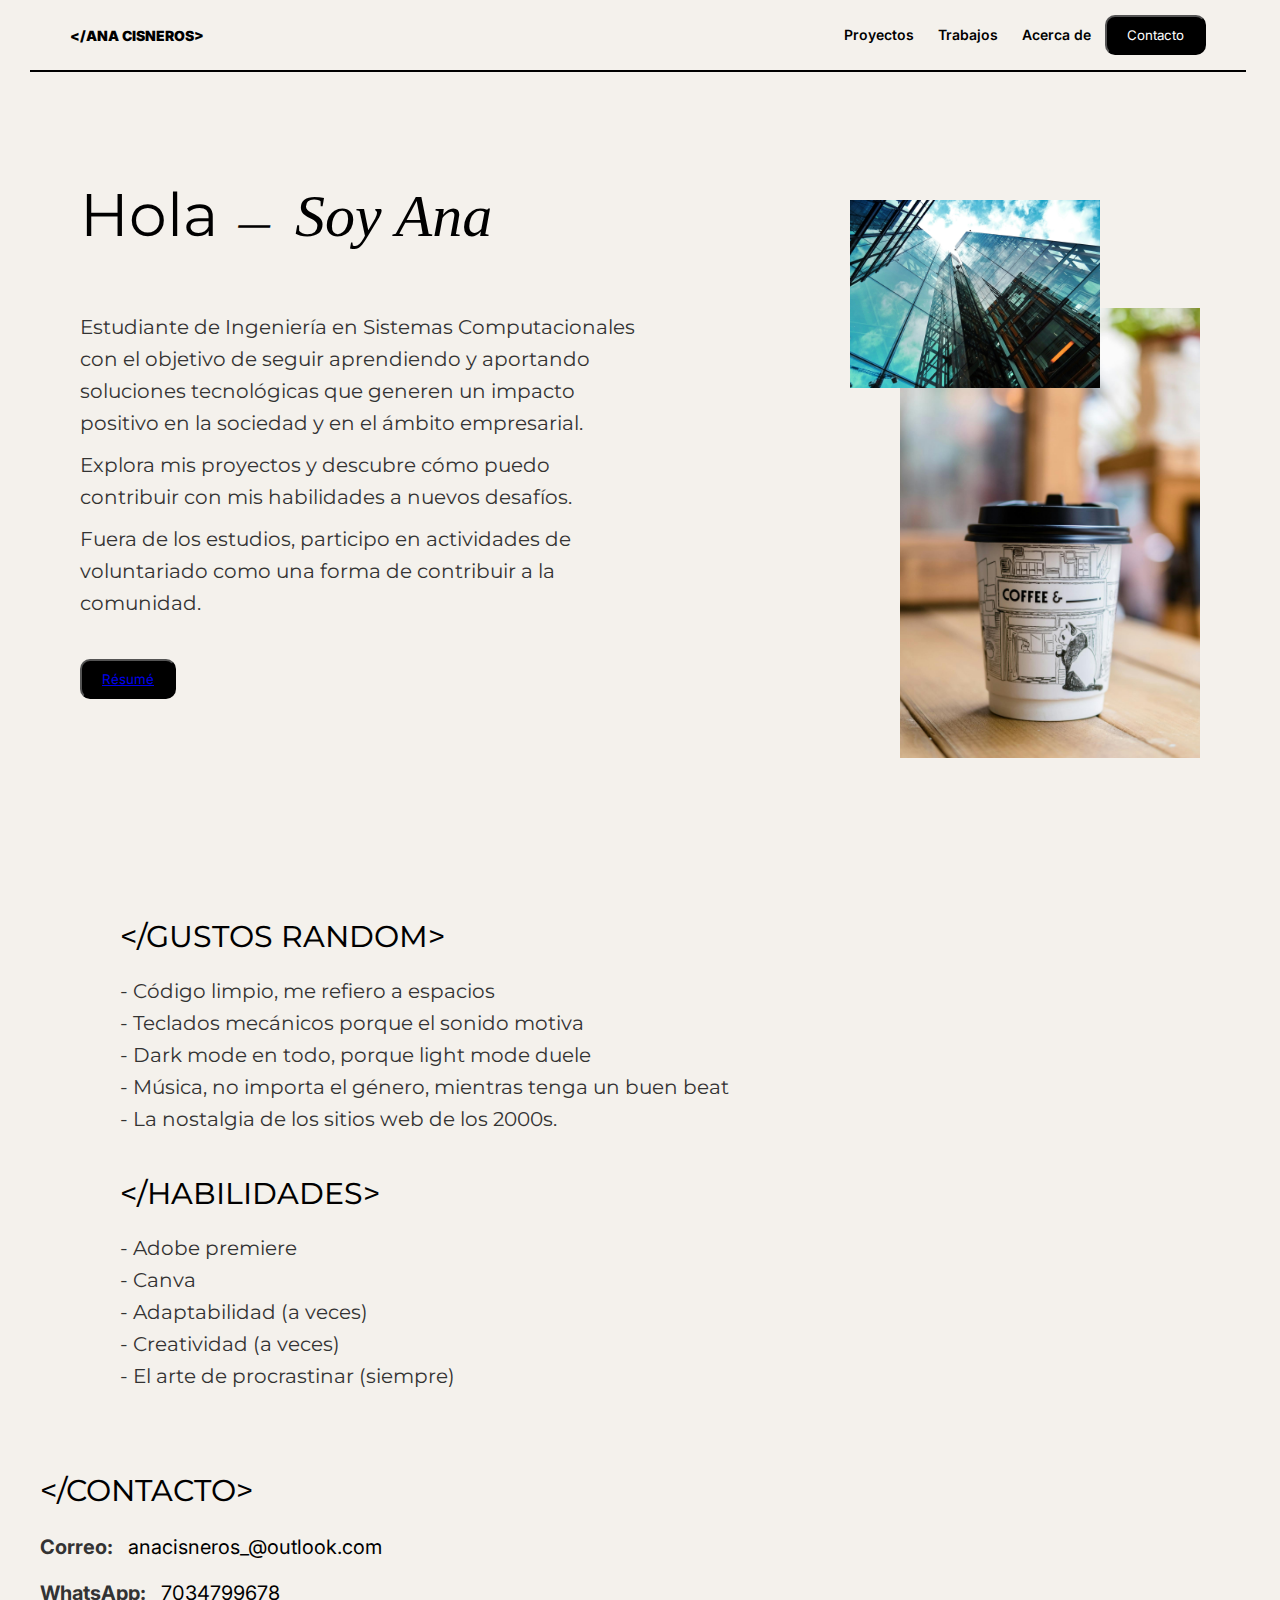
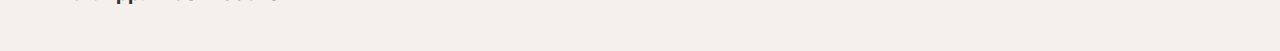
<file: index.html>
<!DOCTYPE html>
<html lang="en">
<head>
    <meta charset="UTF-8">
    <meta name="viewport" content="width=device-width, initial-scale=1.0">
    <title>Ana Cisneros</title>
    <link rel="stylesheet" href="styles.css">
    <style>
@import url('https://fonts.googleapis.com/css2?family=Space+Mono:ital,wght@0,400;0,700;1,400;1,700&family=Stint+Ultra+Condensed&display=swap');
</style>
    <link href="https://fonts.googleapis.com/css2?family=Montserrat:wght@300;400;600&display=swap" rel="stylesheet">
    <link rel="preconnect" href="https://fonts.googleapis.com">
<link rel="preconnect" href="https://fonts.gstatic.com" crossorigin>
<link href="https://fonts.googleapis.com/css2?family=Inter:ital,opsz,wght@0,14..32,100..900;1,14..32,100..900&display=swap" rel="stylesheet">

</head>
<body>
    <nav class="navbar">
        <div class="nav-left">
          <a href="index.html"><b>&lt;/ANA CISNEROS&gt;</b></a>       
        </div>
      <!-- <div class="nav-center">
          <a href="index.html">Null</a>*//
        </div> -->
          <div class="nav-right">
            <a href="first sketch.html" style="padding: 10px;">Proyectos</a>
            <div class="dropdown">
              <a href="#tareas" style="padding: 10px;">Trabajos</a>
              <div class="dropdown-content">
                <a href="tarea1.html">Presentación StackOverflow</a>
                <a href="tarea2.html">Aplicaciones Populares</a>
                <a href="https://docs.google.com/document/d/1yxzm-_iI2wRMtknRWfRpq1-EErxHiTPqSnH0Hs6z3_8/edit?usp=sharing">La era digital</a>
                <a href="tarea4.html">¿Qué es Python?</a>
                <a href="tarea5.py">Sistema de Inventario</a>
              </div>
            </div>
            <a href="#about" style="padding: 10px;">Acerca de</a>
            <a href="#contact"><button>Contacto</button></a>
          </div>

          
        </div>
    </nav>

    <section class="hero" id="about">
        <div class="text-content">
            <div class="title-container">
                <h2>Hola</h2>
                <h1><span class="separator">—</span> Soy Ana</h1>
            </div>
            <p>Estudiante de Ingeniería en Sistemas Computacionales con el objetivo de seguir aprendiendo y aportando soluciones tecnológicas que generen un impacto positivo en la sociedad y en el ámbito empresarial.</p>
            <p>Explora mis proyectos y descubre cómo puedo contribuir con mis habilidades a nuevos desafíos.</p>
            <p>Fuera de los estudios, participo en actividades de voluntariado como una forma de contribuir a la comunidad.</p>
            <br> <br />
            <button> <a href="https://anc60627.github.io/website/Media/Resume%20%20(2).pdf">Résumé</a></button> 
        </div>
        <div class="image-content">
            <img src="img/work.jpg" alt="Working on a laptop" class="small-img">
            <img src="img/coffee.jpg" alt="Walking in front of striped wall" class="large-img">
        </div>
    </section>

    <section class="hero"> 
    <section id="Acerca de" class="main"> 
    <h3>&lt;/GUSTOS RANDOM&gt;</h3>
      <p> - Código limpio, me refiero a espacios <br>
          - Teclados mecánicos porque el sonido motiva <br>
          - Dark mode en todo, porque light mode duele <br>
          - Música, no importa el género, mientras tenga un buen beat <br>
          - La nostalgia de los sitios web de los 2000s.</p>
          <br>
          <br>
      <h3>&lt;/HABILIDADES&gt;</h3>
      <p> - Adobe premiere<br>
          - Canva<br>
          - Adaptabilidad (a veces)<br>
          - Creatividad (a veces)<br>
          - El arte de procrastinar (siempre)</p> 

  </section>


</section>



<style>
  #tareas a {
    padding: 100px 100px; 
    display: inline-block; 
    text-decoration: none;
    background-color: #000000;
    border-radius: 5px; 
    margin-bottom: 50px; 
    margin-left: 40px; 
    color: aliceblue;
  }

  #tareas a:hover {
    transform: scale(1.1);
    box-shadow: 0px 4px 15px rgba(255, 0, 0, 0.7);
    transition: transform 0.3s ease, background-color 0.3s ease;
  }
</style>

  <section id="tareas">
    <a 
    href="tarea1.html">Tarea #1</a>
    <a href="tarea2.html">Tarea #2</a>
    <a href="https://docs.google.com/document/d/1yxzm-_iI2wRMtknRWfRpq1-EErxHiTPqSnH0Hs6z3_8/edit?usp=sharing">Tarea #3</a>
    <a href="tarea4.html">Tarea #4</a>
  </section>


  <section id="contact" class="main" style="margin-left: 40px;">
    <h3>&lt;/CONTACTO&gt;</h3>
    <ul>
      <li><strong>Correo:</strong> <a href="mailto:anacisneros_@outlook.com" target="_blank" style="color: #000; text-decoration: none;">anacisneros_@outlook.com</a></li>
      <li><strong>WhatsApp:</strong> <a href="https://wa.me/7034799678/" target="_blank" style="color: #000; text-decoration: none;">7034799678</a></li>
    </ul>
  </section>


</body>
</html>
</file>
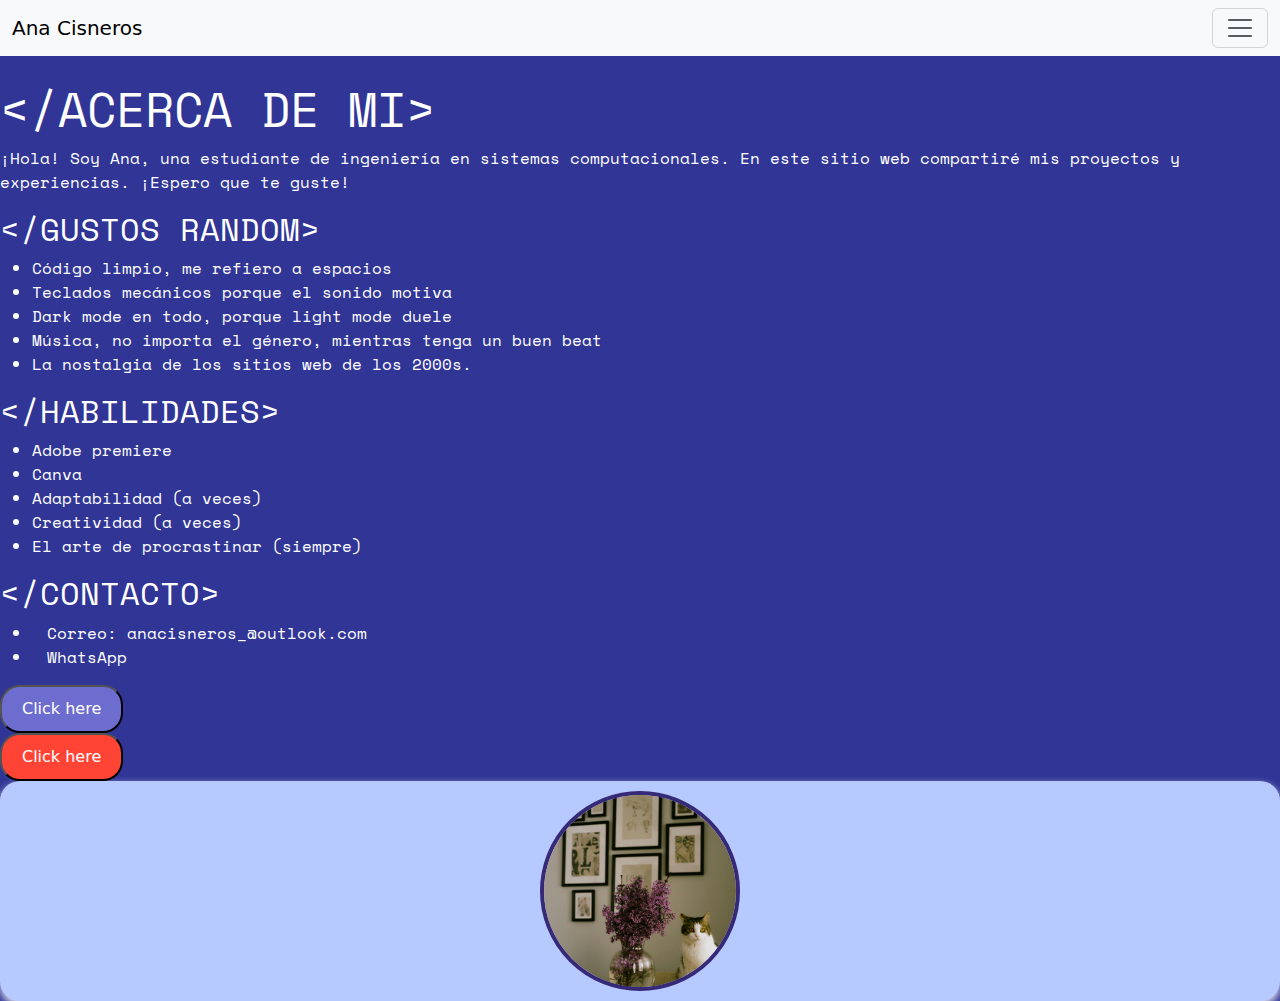
<file: first sketch.html>
<!DOCTYPE html>
<html lang="en">
<head>
    <meta charset="UTF-8">
    <meta name="viewport" content="width=device-width, initial-scale=1.0">
    <link rel="icon" type="image/png" href="img/icon.png">
    <title>Ana's website</title>
    <link href="https://cdn.jsdelivr.net/npm/bootstrap@5.3.3/dist/css/bootstrap.min.css" rel="stylesheet" integrity="sha384-QWTKZyjpPEjISv5WaRU9OFeRpok6YctnYmDr5pNlyT2bRjXh0JMhjY6hW+ALEwIH" crossorigin="anonymous">
    <link rel="stylesheet" href="sketch.css">

    <!-- Google Fonts "UnifrakturCook" -->
    <link rel="preconnect" href="https://fonts.googleapis.com">
    <link rel="preconnect" href="https://fonts.gstatic.com" crossorigin>
    <link href="https://fonts.googleapis.com/css2?family=UnifrakturCook:wght@700&display=swap" rel="stylesheet">

    <!-- Google Fonts "Space Mono" -->
    <link rel="preconnect" href="https://fonts.googleapis.com">
    <link rel="preconnect" href="https://fonts.gstatic.com" crossorigin>
    <link href="https://fonts.googleapis.com/css2?family=Space+Mono:ital,wght@0,400;0,700;1,400;1,700&display=swap" rel="stylesheet">

    <style>
        @import url('https://fonts.googleapis.com/css2?family=UnifrakturCook:wght@700&display=swap');
        </style>
</head>
<body>
    <nav class="navbar fixed-top bg-body-tertiary"> 
        <div class="container-fluid">
          <a class="navbar-brand" href="index.html">Ana Cisneros</a>
          <button class="navbar-toggler" type="button" data-bs-toggle="collapse" data-bs-target="#navbarSupportedContent" aria-controls="navbarSupportedContent" aria-expanded="false" aria-label="Toggle navigation">
            <span class="navbar-toggler-icon"></span>
          </button>
          <div class="collapse navbar-collapse" id="navbarSupportedContent">
            <ul class="navbar-nav me-auto mb-2 mb-lg-0">
              <li class="nav-item">
                <a class="nav-link active" aria-current="page" href="index.html">Home</a>
              </li>
              <li class="nav-item">
                <a class="nav-link" href="#">Projectos</a>
              </li>
              <li class="nav-item dropdown">
                <a class="nav-link dropdown-toggle" href="#" role="button" data-bs-toggle="dropdown" aria-expanded="false">
                  Dropdown
                </a>
                <ul class="dropdown-menu">
                  <li><a class="dropdown-item" href="#">Action</a></li>
                  <li><a class="dropdown-item" href="#">Another action</a></li>
                  <li><hr class="dropdown-divider"></li>
                  <li><a class="dropdown-item" href="main.html">Something else here</a></li>
                </ul>
              </li>
              <li class="nav-item">
                <a class="nav-link disabled" aria-disabled="true">Disabled</a>
              </li>
            </ul>
            <form class="d-flex" role="search">
              <input class="form-control me-2" type="search" placeholder="Search" aria-label="Search">
              <button class="btn btn-outline-success" type="submit">Search</button>
            </form>
          </div>
        </div>
      </nav>

<section class="main"> 
    <h1>&lt;/ACERCA DE MI&gt;</h1>
    <p>¡Hola! Soy Ana, una estudiante de ingeniería en sistemas computacionales. En este sitio web compartiré mis proyectos y experiencias. ¡Espero que te guste!</p>
    <h2>&lt;/GUSTOS RANDOM&gt;</h2>
        <ul>
            <li>Código limpio, me refiero a espacios</li>
            <li>Teclados mecánicos porque el sonido motiva</li>
            <li>Dark mode en todo, porque light mode duele</li>
            <li>Música, no importa el género, mientras tenga un buen beat</li>
            <li>La nostalgia de los sitios web de los 2000s.</li>
        </ul>
    <h2>&lt;/HABILIDADES&gt;</h2>
        <ul>
            <li>Adobe premiere</li>
            <li>Canva</li>
            <li>Adaptabilidad (a veces)</li>
            <li>Creatividad (a veces)</li>
            <li>El arte de procrastinar (siempre)</li>
        </ul>
</section>



    <h2>&lt;/CONTACTO&gt;</h2>
        <ul>
            <li><a href="mailto:anacisneros_@outlook.com" target="_blank" style="color: white; padding: 2px 15px; text-decoration: none; border-radius: 20px;">Correo: anacisneros_@outlook.com</a>
            </li>
            <li><a href="https://wa.me/7034799678/" target="_blank" style="color: white; padding: 2px 15px; text-decoration: none; border-radius: 20px;">
                WhatsApp
            </a>
            </li>
        </ul>
    
        <div>
           <button>Click here</button> 
        </div>
        <div>
            <button class="button-danger">Click here</button> 
         </div>

         <div class="contenedor-imagen">
            <img src="img/cat.jpg" alt="un gato" class="imagen-redonda">
         </div>
         <script src="https://cdn.jsdelivr.net/npm/bootstrap@5.3.3/dist/js/bootstrap.bundle.min.js" integrity="sha384-YvpcrYf0tY3lHB60NNkmXc5s9fDVZLESaAA55NDzOxhy9GkcIdslK1eN7N6jIeHz" crossorigin="anonymous"></script>
</body>
</html>
</file>
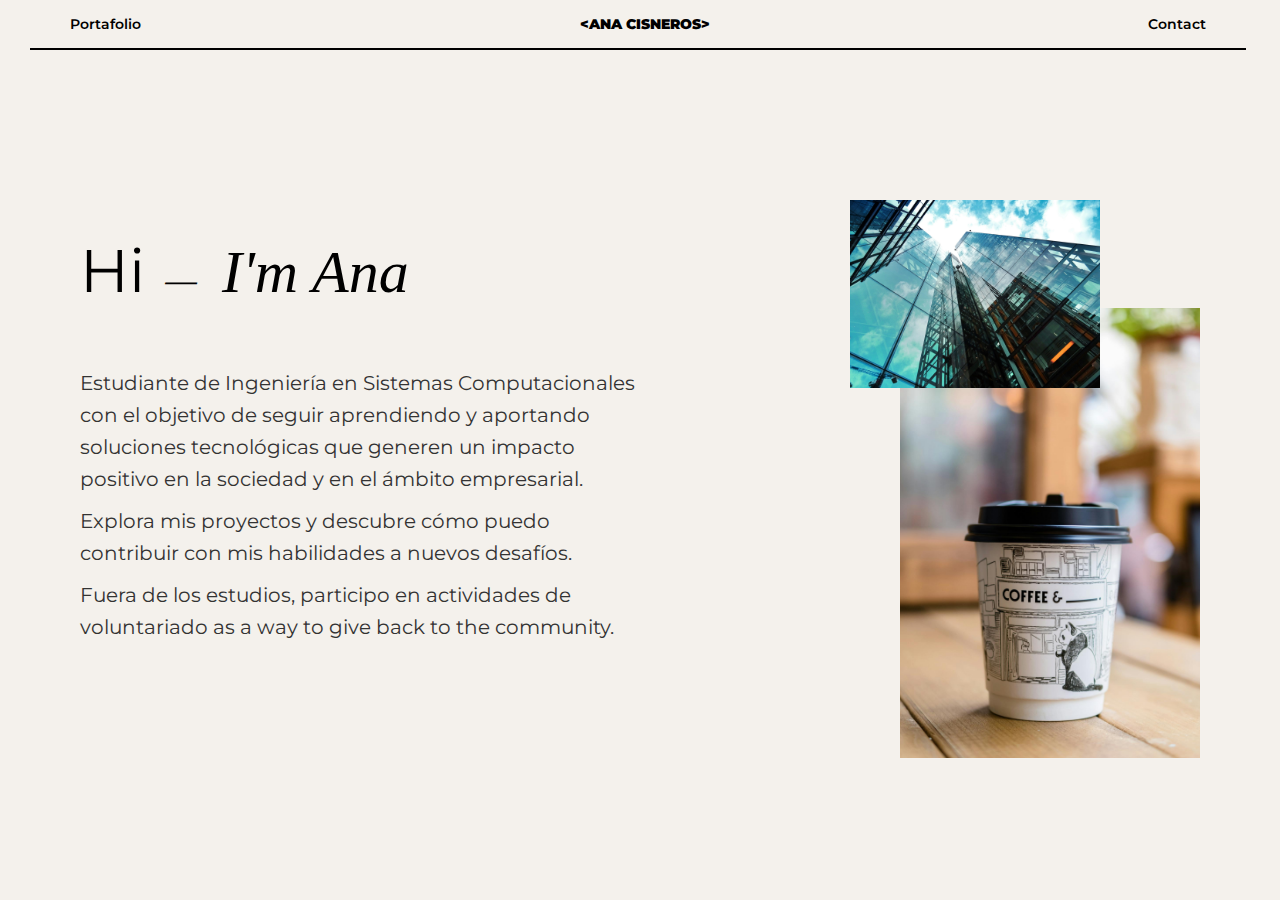
<file: main.html>
<!DOCTYPE html>
<html lang="en">
<head>
    <meta charset="UTF-8">
    <meta name="viewport" content="width=device-width, initial-scale=1.0">
    <title>Ana Cisneros</title>
    <link rel="stylesheet" href="main.css">
    <style>
@import url('https://fonts.googleapis.com/css2?family=Space+Mono:ital,wght@0,400;0,700;1,400;1,700&family=Stint+Ultra+Condensed&display=swap');
</style>
    <link href="https://fonts.googleapis.com/css2?family=Montserrat:wght@300;400;600&display=swap" rel="stylesheet">

</head>
<body>
    <nav class="navbar">
        <div class="nav-left">
            <a href="index.html">Portafolio</a>       
        </div>
        <div class="nav-center">
            <a href="main.html"><b>&lt;ANA CISNEROS&gt;</b></a>
        </div>
        <div class="nav-right">
            <a href="index.html">Contact</a>

        </div>
    </nav>

    <section class="hero">
        <div class="text-content">
            <div class="title-container">
                <h2>Hi</h2>
                <h1><span class="separator">—</span> I'm Ana</h1>
            </div>
            <p>Estudiante de Ingeniería en Sistemas Computacionales con el objetivo de seguir aprendiendo y aportando soluciones tecnológicas que generen un impacto positivo en la sociedad y en el ámbito empresarial.</p>
            <p>Explora mis proyectos y descubre cómo puedo contribuir con mis habilidades a nuevos desafíos.</p>
            <p>Fuera de los estudios, participo en actividades de voluntariado as a way to give back to the community.</p>
        </div>
        <div class="image-content">
            <img src="img/work.jpg" alt="Working on a laptop" class="small-img">
            <img src="img/coffee.jpg" alt="Walking in front of striped wall" class="large-img">
        </div>
    </section>


</body>
</html>
</file>
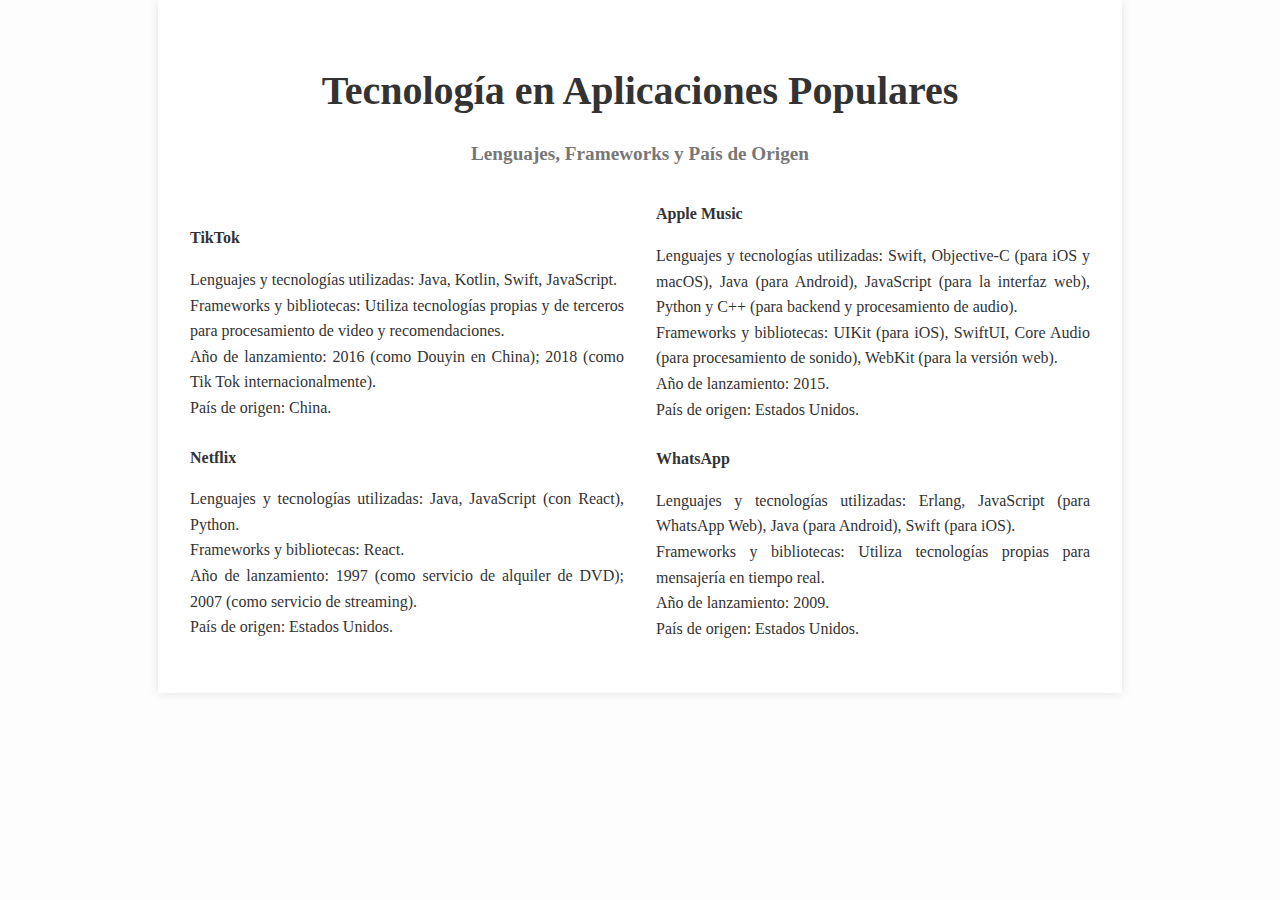
<file: tarea2.html>
<!DOCTYPE html>
<html lang="es">
<head>
  <meta charset="UTF-8">
  <meta name="viewport" content="width=device-width, initial-scale=1.0">
  <title>MTarea #2</title>
  <style>
    body {
      font-family: 'Georgia', serif;
      margin: 0;
      padding: 0;
      background-color: #fdfdfd;
      color: #333;
      line-height: 1.6;
    }

    .container {
      max-width: 900px;
      margin: 0 auto;
      padding: 2rem;
      background-color: #fff;
      box-shadow: 0 0 10px rgba(0,0,0,0.1);
    }

    header {
      text-align: center;
      margin-bottom: 2rem;
    }

    header h1 {
      font-size: 2.5rem;
      margin-bottom: 0.5rem;
    }

    header h2 {
      font-size: 1.2rem;
      color: #777;
    }

    .content {
      column-count: 2;
      column-gap: 2rem;
    }

    .content p {
      margin-bottom: 1rem;
      text-align: justify;
    }

    .app-title {
      font-weight: bold;
      margin-top: 1.5rem;
    }
  </style>
</head>
<body>
  <div class="container">
    <header>
      <h1>Tecnología en Aplicaciones Populares</h1>
      <h2>Lenguajes, Frameworks y País de Origen</h2>
    </header>

    <div class="content">
      <p class="app-title">TikTok</p>
      <p>Lenguajes y tecnologías utilizadas: Java, Kotlin, Swift, JavaScript.<br>
      Frameworks y bibliotecas: Utiliza tecnologías propias y de terceros para procesamiento de video y recomendaciones.<br>
      Año de lanzamiento: 2016 (como Douyin en China); 2018 (como Tik Tok internacionalmente).<br>
      País de origen: China.</p>

      <p class="app-title">Netflix</p>
      <p>Lenguajes y tecnologías utilizadas: Java, JavaScript (con React), Python.<br>
      Frameworks y bibliotecas: React.<br>
      Año de lanzamiento: 1997 (como servicio de alquiler de DVD); 2007 (como servicio de streaming).<br>
      País de origen: Estados Unidos.</p>

      <p class="app-title">Apple Music</p>
      <p>Lenguajes y tecnologías utilizadas: Swift, Objective-C (para iOS y macOS), Java (para Android), JavaScript (para la interfaz web), Python y C++ (para backend y procesamiento de audio).<br>
      Frameworks y bibliotecas: UIKit (para iOS), SwiftUI, Core Audio (para procesamiento de sonido), WebKit (para la versión web).<br>
      Año de lanzamiento: 2015.<br>
      País de origen: Estados Unidos.</p>

      <p class="app-title">WhatsApp</p>
      <p>Lenguajes y tecnologías utilizadas: Erlang, JavaScript (para WhatsApp Web), Java (para Android), Swift (para iOS).<br>
      Frameworks y bibliotecas: Utiliza tecnologías propias para mensajería en tiempo real.<br>
      Año de lanzamiento: 2009.<br>
      País de origen: Estados Unidos.</p>
    </div>
  </div>
</body>
</html>
</file>
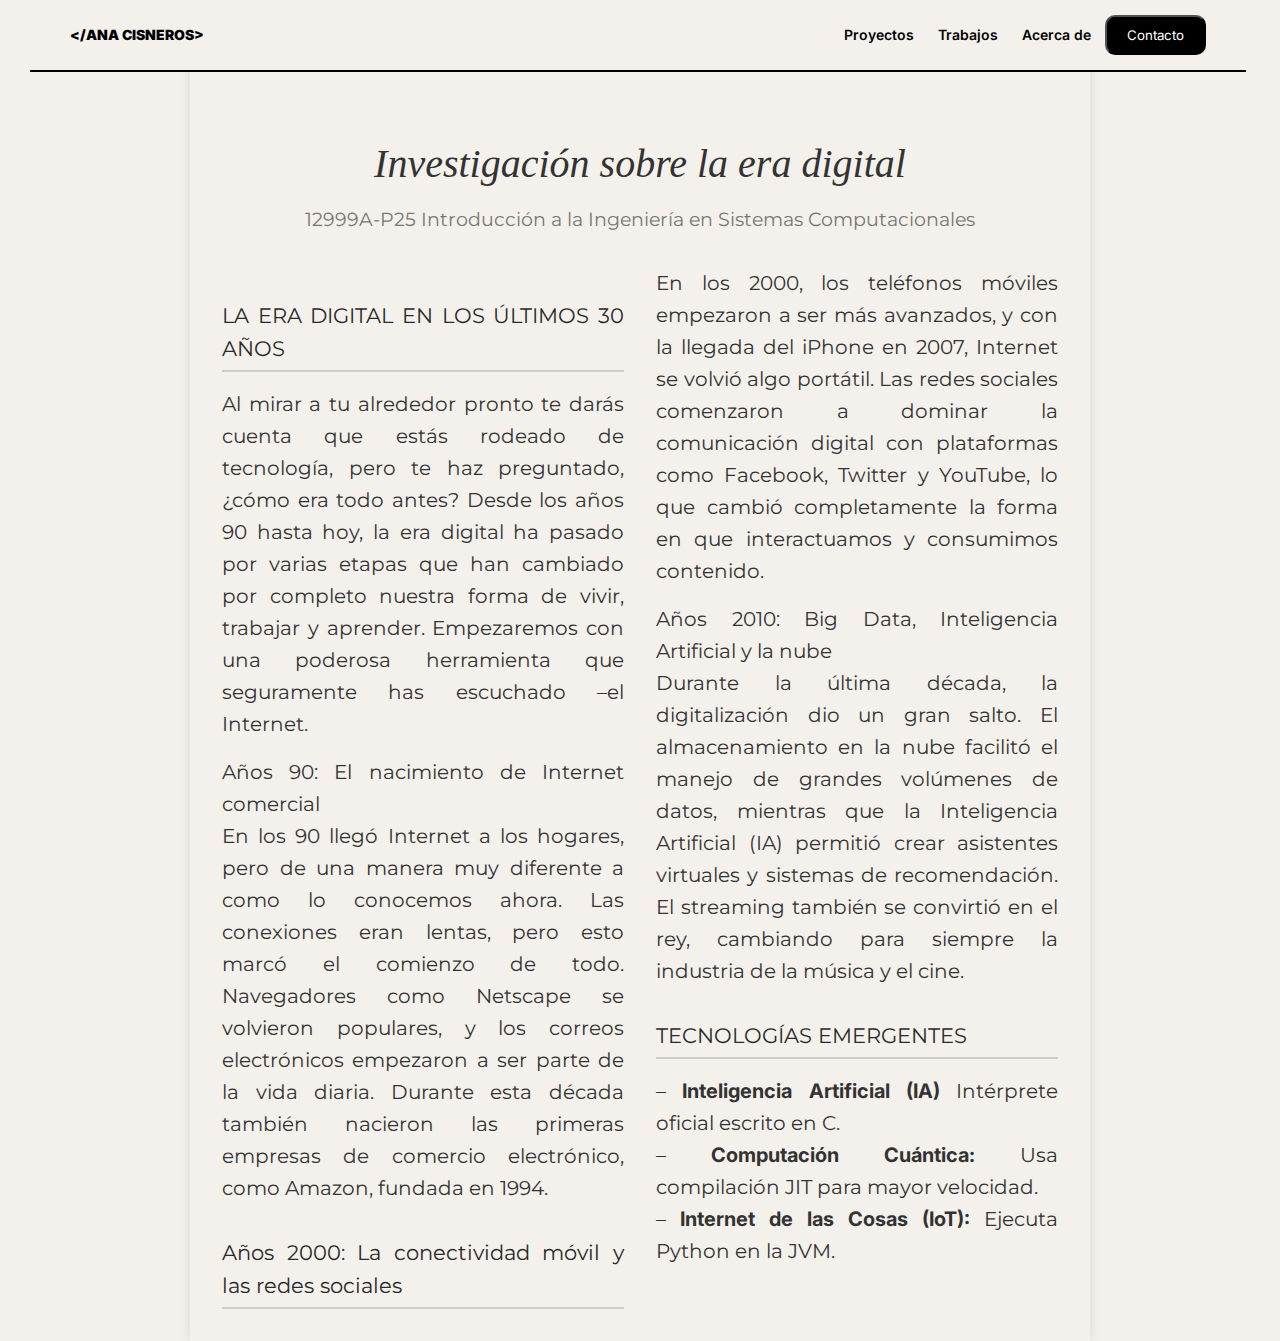
<file: tarea3.html>
<!DOCTYPE html>
<html lang="es">
<head>
  <meta charset="UTF-8">
  <meta name="viewport" content="width=device-width, initial-scale=1.0">
  <title>Magazine Style Page</title>


    
    <link rel="stylesheet" href="styles.css">
    <style>
@import url('https://fonts.googleapis.com/css2?family=Space+Mono:ital,wght@0,400;0,700;1,400;1,700&family=Stint+Ultra+Condensed&display=swap');
</style>
    <link href="https://fonts.googleapis.com/css2?family=Montserrat:wght@300;400;600&display=swap" rel="stylesheet">
    <link rel="preconnect" href="https://fonts.googleapis.com">
<link rel="preconnect" href="https://fonts.gstatic.com" crossorigin>
<link href="https://fonts.googleapis.com/css2?family=Inter:ital,opsz,wght@0,14..32,100..900;1,14..32,100..900&display=swap" rel="stylesheet">

</head>
<body>
    <nav class="navbar">
        <div class="nav-left">
          <a href="index.html"><b>&lt;/ANA CISNEROS&gt;</b></a>       
        </div>
      <!-- <div class="nav-center">
          <a href="index.html">Null</a>*//
        </div> -->
          <div class="nav-right">
            <a href="first sketch.html" style="padding: 10px;">Proyectos</a>
            <div class="dropdown">
              <a href="#tareas" style="padding: 10px;">Trabajos</a>
              <div class="dropdown-content">
                <a href="https://www.canva.com/design/DAGeTUKP4dY/rFpFUfumC_4bMG0t0BNv_Q/view?utm_content=DAGeTUKP4dY&utm_campaign=designshare&utm_medium=link2&utm_source=uniquelinks&utlId=h5762e523da">Presentación StackOverflow</a>
                <a href="tarea2.html">Aplicaciones Populares</a>
                <a href="tarea3.html">La era digital</a>
                <a href="tarea4.html">¿Qué es Python?</a>
                <a href="tarea5.py">Sistema de Inventario</a>
                <a href="teachable machine.html">Teachable machine</a>
                  
                <div style="position: relative; width: 100%; height: 0; padding-top: 56.2500%;
                  padding-bottom: 0; box-shadow: 0 2px 8px 0 rgba(63,69,81,0.16); margin-top: 1.6em; margin-bottom: 0.9em; overflow: hidden;
                  border-radius: 8px; will-change: transform;">
                   <iframe loading="lazy" style="position: absolute; width: 100%; height: 100%; top: 0; left: 0; border: none; padding: 0;margin: 0;"
                     src="https://www.canva.com/design/DAGmHwAzXS0/DbwWc1L5NTxLmaZFV49low/view?embed" allowfullscreen="allowfullscreen" allow="fullscreen">
                   </iframe>
                 </div>
                 <a href="https:&#x2F;&#x2F;www.canva.com&#x2F;design&#x2F;DAGmHwAzXS0&#x2F;DbwWc1L5NTxLmaZFV49low&#x2F;view?utm_content=DAGmHwAzXS0&amp;utm_campaign=designshare&amp;utm_medium=embeds&amp;utm_source=link" target="_blank" rel="noopener">Sistemas Operativos </a>
              </div>
              
                



            </div>
            <a href="index.html#about" style="padding: 10px;">Acerca de</a>
            <a href="index.html#contact"><button>Contacto</button></a>
          </div>

        
        </div>
    </nav>

    
  <style>
    body {
      font-family: 'Georgia', serif;
      margin: 0;
      padding: 0;
      background-color: #f4f1ec;
      color: #333;
      line-height: 1.6;
    }

    .container {
      max-width: 900px;
      margin: 0 auto;
      padding: 2rem;
      background-color: #f4f1ec;
      box-shadow: 0 0 10px rgba(0,0,0,0.1);
    }

    header {
      text-align: center;
      margin-bottom: 2rem;
    }

    header h1 {
      margin-top: 100px;
      font-size: 2.5rem;
      margin-bottom: 0.5rem;
    }

    header h2 {
      font-size: 1.2rem;
      color: #777;
    }

    .content {
      column-count: 2;
      column-gap: 2rem;
    }

    .content p {
      margin-bottom: 1rem;
      text-align: justify;
    }

    .app-title {
      font-weight: bold;
      margin-top: 1.5rem;
    }

    .section-title {
      font-size: 1.3rem;
      margin-top: 2rem;
      margin-bottom: 0.5rem;
      color: #2a2a2a;
      border-bottom: 2px solid #ccc;
      padding-bottom: 0.3rem;
    }
  </style>
</head>
<body>
  <div class="container">
    <header>
      <h1>Investigación sobre la era digital</h1>
      <h2>12999A-P25 Introducción a la Ingeniería en Sistemas Computacionales</h2>
    </header>

    <div class="content">

      <p class="section-title">LA ERA DIGITAL EN LOS ÚLTIMOS 30 AÑOS</p>
      <p>Al mirar a tu alrededor pronto te darás cuenta que estás rodeado de tecnología, pero te haz preguntado, ¿cómo era todo antes? Desde los años 90 hasta hoy, la era digital ha pasado por varias etapas que han cambiado por completo nuestra forma de vivir, trabajar y aprender. Empezaremos con una  poderosa herramienta que seguramente has escuchado –el Internet.
</p>

      <p>Años 90: El nacimiento de Internet comercial<br>
      En los 90 llegó Internet a los hogares, pero de una manera muy diferente a como lo conocemos ahora. Las conexiones eran lentas, pero esto marcó el comienzo de todo. Navegadores como Netscape se volvieron populares, y los correos electrónicos empezaron a ser parte de la vida diaria. Durante esta década también nacieron las primeras empresas de comercio electrónico, como Amazon, fundada en 1994.
<br></p>

      <p class="section-title">Años 2000: La conectividad móvil y las redes sociales</p>
      <p>En los 2000, los teléfonos móviles empezaron a ser más avanzados, y con la llegada del iPhone en 2007, Internet se volvió algo portátil. Las redes sociales comenzaron a dominar la comunicación digital con plataformas como Facebook, Twitter y YouTube, lo que cambió completamente la forma en que interactuamos y consumimos contenido.
</p>

      <p>Años 2010: Big Data, Inteligencia Artificial y la nube<br>
      Durante la última década, la digitalización dio un gran salto. El almacenamiento en la nube facilitó el manejo de grandes volúmenes de datos, mientras que la Inteligencia Artificial (IA) permitió crear asistentes virtuales y sistemas de recomendación. El streaming también se convirtió en el rey, cambiando para siempre la industria de la música y el cine.<br>
      </p>

      <p class="section-title">TECNOLOGÍAS EMERGENTES </p>
      <p>– <strong>Inteligencia Artificial (IA)</strong> Intérprete oficial escrito en C.<br>
      – <strong>Computación Cuántica:</strong> Usa compilación JIT para mayor velocidad.<br>
      – <strong>Internet de las Cosas (IoT):</strong> Ejecuta Python en la JVM.<br>
    </div>
  </div>
</body>
</html>
</file>
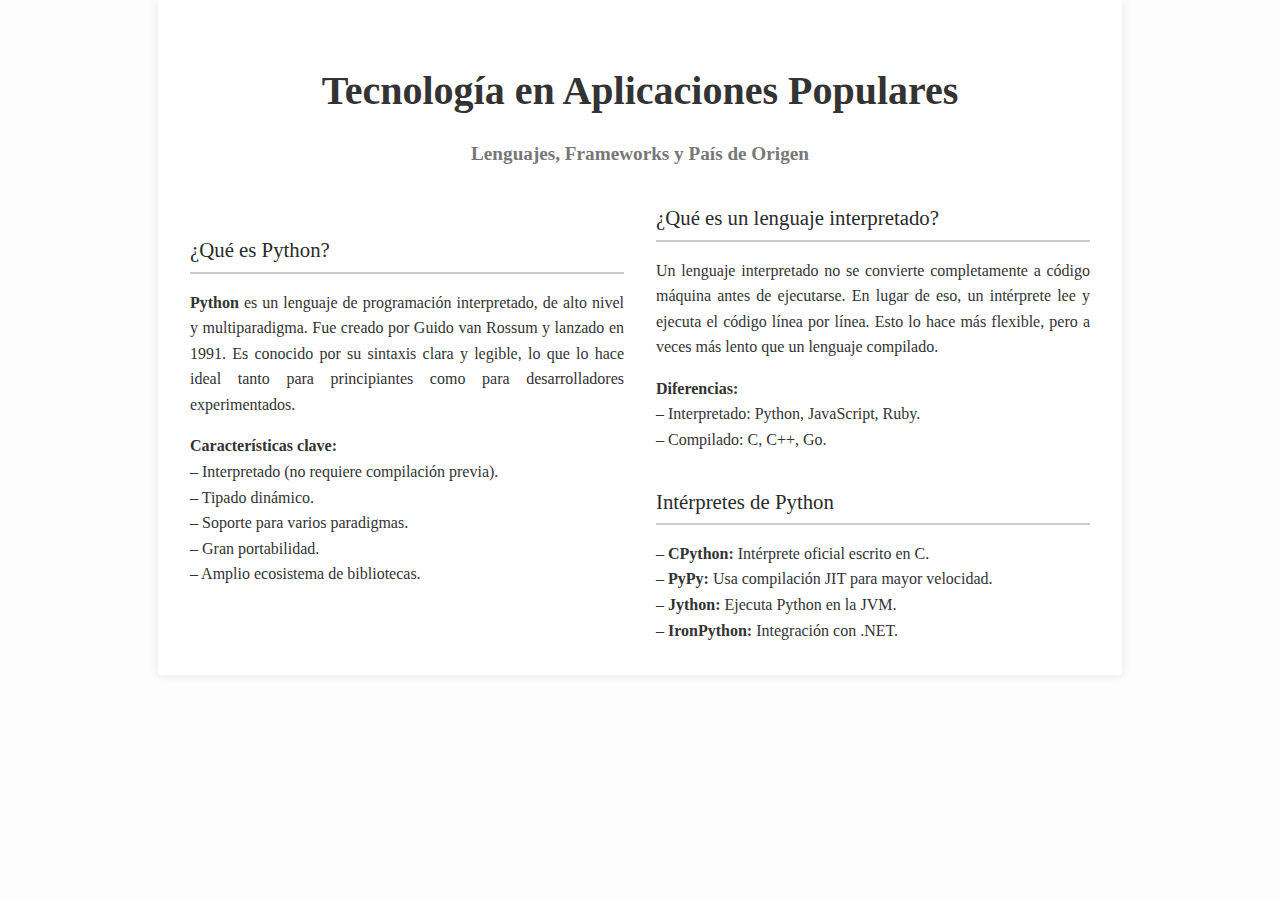
<file: tarea4.html>
<!DOCTYPE html>
<html lang="es">
<head>
  <meta charset="UTF-8">
  <meta name="viewport" content="width=device-width, initial-scale=1.0">
  <title>Magazine Style Page</title>
  <style>
    body {
      font-family: 'Georgia', serif;
      margin: 0;
      padding: 0;
      background-color: #fdfdfd;
      color: #333;
      line-height: 1.6;
    }

    .container {
      max-width: 900px;
      margin: 0 auto;
      padding: 2rem;
      background-color: #fff;
      box-shadow: 0 0 10px rgba(0,0,0,0.1);
    }

    header {
      text-align: center;
      margin-bottom: 2rem;
    }

    header h1 {
      font-size: 2.5rem;
      margin-bottom: 0.5rem;
    }

    header h2 {
      font-size: 1.2rem;
      color: #777;
    }

    .content {
      column-count: 2;
      column-gap: 2rem;
    }

    .content p {
      margin-bottom: 1rem;
      text-align: justify;
    }

    .app-title {
      font-weight: bold;
      margin-top: 1.5rem;
    }

    .section-title {
      font-size: 1.3rem;
      margin-top: 2rem;
      margin-bottom: 0.5rem;
      color: #2a2a2a;
      border-bottom: 2px solid #ccc;
      padding-bottom: 0.3rem;
    }
  </style>
</head>
<body>
  <div class="container">
    <header>
      <h1>Tecnología en Aplicaciones Populares</h1>
      <h2>Lenguajes, Frameworks y País de Origen</h2>
    </header>

    <div class="content">

      <p class="section-title">¿Qué es Python?</p>
      <p><strong>Python</strong> es un lenguaje de programación interpretado, de alto nivel y multiparadigma. Fue creado por Guido van Rossum y lanzado en 1991. Es conocido por su sintaxis clara y legible, lo que lo hace ideal tanto para principiantes como para desarrolladores experimentados.</p>

      <p><strong>Características clave:</strong><br>
      – Interpretado (no requiere compilación previa).<br>
      – Tipado dinámico.<br>
      – Soporte para varios paradigmas.<br>
      – Gran portabilidad.<br>
      – Amplio ecosistema de bibliotecas.</p>

      <p class="section-title">¿Qué es un lenguaje interpretado?</p>
      <p>Un lenguaje interpretado no se convierte completamente a código máquina antes de ejecutarse. En lugar de eso, un intérprete lee y ejecuta el código línea por línea. Esto lo hace más flexible, pero a veces más lento que un lenguaje compilado.</p>

      <p><strong>Diferencias:</strong><br>
      – Interpretado: Python, JavaScript, Ruby.<br>
      – Compilado: C, C++, Go.</p>

      <p class="section-title">Intérpretes de Python</p>
      <p>– <strong>CPython:</strong> Intérprete oficial escrito en C.<br>
      – <strong>PyPy:</strong> Usa compilación JIT para mayor velocidad.<br>
      – <strong>Jython:</strong> Ejecuta Python en la JVM.<br>
      – <strong>IronPython:</strong> Integración con .NET.</p>
    </div>
  </div>
</body>
</html>
</file>
<file: styles.css>
/* Dropdown styles */
.dropdown {
  position: relative;
  display: inline-block;
}

.dropdown-content {
  display: none;
  position: absolute;
  background-color: #f4f1ec;
  min-width: 160px;
  box-shadow: 0px 8px 16px 0px rgba(0,0,0,0.2);
  z-index: 1;
  border-radius: 5px;
  border: 1px solid #000;
}

.dropdown-content a {
  color: black;
  padding: 12px 16px;
  text-decoration: none;
  display: block;
  font-size: 14px;
}

.dropdown-content a:hover {
  background-color: #ddd;
}

.dropdown:hover .dropdown-content {
  display: block;
}

/* Remove the old tareas section styles since we're moving it to the dropdown */
#tareas {
  display: none; /* Hide the old tareas section */
}






.space-mono-regular {
  font-family: "Space Mono", monospace;
  font-weight: 400;
  font-style: normal;
}

.space-mono-bold {
  font-family: "Space Mono", monospace;
  font-weight: 700;
  font-style: normal;
}

.space-mono-regular-italic {
  font-family: "Space Mono", monospace;
  font-weight: 400;
  font-style: italic;
}

.space-mono-bold-italic {
  font-family: "Space Mono", monospace;
  font-weight: 700;
  font-style: italic;
}
.stint-ultra-condensed-regular {
  font-family: "Stint Ultra Condensed", serif;
  font-weight: 400;
  font-style: normal;
}


.montserrat-regular{
  font-family: "Montserrat", sans-serif;
  font-optical-sizing: auto;
  font-style: normal;
}


.inter {
  font-family: "Inter", sans-serif;
  font-optical-sizing: auto;
  font-weight: 100;
  font-style: normal;
}

/* Reset styles */
* {
  margin: 0;
  padding: 0;
  box-sizing: border-box;
  font-family: "Inter", sans-serif;
}

body {
  background-color: #f4f1ec;
}

/* Navbar */
.navbar {
  position: fixed;
  top: 0;
  width: 95%;
  background-color: #f4f1ec;
  display: flex;
  justify-content: space-between;
  align-items: center;
  padding: 15px 40px;
  border-bottom: 2px solid #000000;
  font-size: 14px;
  font-weight: 600;
  z-index: 100;
  margin-left: 30px;
}

.navbar a {
  text-decoration: none; /* Removes underline */
  color: black; /* Ensures text is black */
  font-weight: 600; /* Makes it bold */
}

/* Change color on hover (except for ANA CISNEROS) */
.navbar a:not(.nav-center a):hover {
  color: gray;
}

/* Hero Section */
.hero {
  display: flex;
  justify-content: space-between;
  align-items: center;
  padding: 120px 40px 40px;
  max-width: 1200px;
  margin: 0 auto;
}

/* Text Content */
.text-content {
  width: 50%;
}

.title-container {
  display: flex;
  align-items: baseline; /* Aligns text properly */
  gap: 10px; /* Adjusts space between "Hi" and the rest */
}

  /* tag de html */
button {
  display: inline-block;
  padding: 10px 20px;
  background-color: rgb(0, 0, 0);
  color: white;
  text-align: center;
  text-decoration: none;
  transition: background-color 0.3s;
  border-radius: 10px;
}

button:hover {
  background-color: #fff;
  color: black;
}



h1 {
  font-size: 60px;
  font-weight: 400;
  margin-bottom: 50px;
  font-family: 'times new roman';
  font-style: italic;
}

h2 {
  font-family: 'montserrat';
  font-weight: 400;
  font-size: 60px;
}

h3 {
  font-family: 'montserrat';
  font-size: 30px;
  display: flex;
  align-items: center;
  margin-bottom: 20px;
  font-weight: 450;
}

.separator {
  font-size: 32px;
  margin: 0 10px;
  font-weight: 400;
}

p, li {
  font-size: 20px;
  font-family: 'montserrat';
  line-height: 1.6;
  color: #333;
  font-weight: 400;
  margin-top: 10px;
}

li {
  text-decoration: none;
  align-items: center;
  margin: 0 auto;
}

/* Image Content */
.image-content {
  width: 50%;
  display: flex;
  flex-direction: column;
  align-items: flex-end; /* Align images to the right */
  position: relative; /* Needed for precise positioning */
}

/* Small Image - Adjust Lower */
.small-img {
  width: 250px;
  height: auto;
  position: relative;
  top: 80px; /* Push image down */
  left: -100px; /* Adjust horizontal alignment if needed */
}

/* Large Image */
.large-img {
  width: 300px;
  height: auto;
}



#contact ul {
  list-style-type: none; /* This removes the bullet points */
  padding-left: 0; /* This removes the default padding */
}

#contact li {
  margin-bottom: 10px; /* Adds some space between list items */
}

/* Estilo para todas las secciones principales */
.main {
  margin-left: 40px;
  margin-bottom: 40px;
}

/* Estilo para los párrafos dentro de las secciones */
.main p {
  font-size: 20px;
  font-family: 'montserrat';
  line-height: 1.6;
  color: #333;
  font-weight: 400;
  margin-top: 10px;
}

/* Estilo para los enlaces en la sección de contacto */
#contact a {
  display: inline-block;
  margin-left: 5px;
}

/* Estilo para todas las listas en secciones .main */
.main ul {
  list-style-type: "- ";  /* Viñetas personalizadas (guión) */
  padding-left: 20px;
  margin-top: 10px;
}

.main ul li {
  font-size: 20px;
  font-family: 'Montserrat', sans-serif;
  line-height: 1.6;
  color: #333;
  margin-bottom: 5px;
}

/* Estilo para los enlaces en listas */
.main ul li a {
  padding: 2px 5px;
  border-radius: 3px;
}

.main ul li a:hover {
  background-color: #f0f0f0;
}





/* Responsive Design 
@media (max-width: 900px) {
  .hero {
      flex-direction: column;
      text-align: center;
      padding: 100px 20px;
  }
  
  .text-content {
      width: 100%;
  }

  .image-content {
      width: 100%;
      align-items: center;
      margin-top: 20px;
  }

  .small-img, .large-img {
      width: 80%;
  }
}

*/
</file>
<file: sketch.css>
/* Google Fonts "UnifrakturCook" */
.unifrakturcook-bold {
    font-family: "UnifrakturCook", serif;
    font-weight: 700;
    font-style: normal;
  }
  
  /* Google Fonts "Space Mono" */
  .space-mono-regular {
    font-family: "Space Mono", serif;
    font-weight: 400;
    font-style: normal;
  }
  
  .space-mono-bold {
    font-family: "Space Mono", serif;
    font-weight: 700;
    font-style: normal;
  }
  
  .space-mono-regular-italic {
    font-family: "Space Mono", serif;
    font-weight: 400;
    font-style: italic;
  }
  
  .space-mono-bold-italic {
    font-family: "Space Mono", serif;
    font-weight: 700;
    font-style: italic;
  }

  .main {
    margin-top: 80px;
  }
  
  
  
  body {
    background: #303596;
    color: #fff;
    /*padding: 92px;        dependiendo de la resolucion */
    height: 100vh;        /* A escala de la resolucion */
    /* display: flex; */
    justify-content: center;
    align-items: center;
  }
  
  h1 {
    font-size: 3em;
  }

  p {
    font-size: medium;
  } 

  h1, h2, p, li {
    font-family: "Space Mono", serif;
    color: #fff;
  }

  :hover {
    color: rgb(148, 150, 241);
  }

  /* tag de html */
  button {
    display: inline-block;
    padding: 10px 20px;
    background-color: rgb(109, 109, 207);
    color: white;
    text-align: center;
    text-decoration: none;
    border-radius: 20px;
    transition: background-color 0.3s;
  }

  button:hover {
    background-color: #fff;
    color: black;
  }

  /* dot makes a class */
  .button-danger {
    background-color: rgb(255, 67, 53);
  }

  .button-danger:hover {
    background-color: #fff;
    color: black;
  }

  .imagen-redonda {
    width: 200px;
    height: 200px;
    border-radius: 50%;
    object-fit: cover;
    margin: 10px;
    border: 4px solid #352978;
  }

  .contenedor-imagen {
    text-align: center;
    background-color: rgb(183, 202, 255);
    border-radius: 20px;
    box-shadow: 0 4px 8px rgba(255, 255, 255, 0.9);
  }
</file>
<file: main.css>
.space-mono-regular {
    font-family: "Space Mono", monospace;
    font-weight: 400;
    font-style: normal;
  }
  
  .space-mono-bold {
    font-family: "Space Mono", monospace;
    font-weight: 700;
    font-style: normal;
  }
  
  .space-mono-regular-italic {
    font-family: "Space Mono", monospace;
    font-weight: 400;
    font-style: italic;
  }
  
  .space-mono-bold-italic {
    font-family: "Space Mono", monospace;
    font-weight: 700;
    font-style: italic;
  }
  .stint-ultra-condensed-regular {
    font-family: "Stint Ultra Condensed", serif;
    font-weight: 400;
    font-style: normal;
  }
  
  
.montserrat-regular{
    font-family: "Montserrat", sans-serif;
    font-optical-sizing: auto;
    font-style: normal;
  }
  
/* Reset styles */
* {
    margin: 0;
    padding: 0;
    box-sizing: border-box;
    font-family: 'Montserrat', sans-serif;
}

body{
    background-color: #f4f1ec;
}

/* Navbar */
.navbar {
    position: fixed;
    top: 0;
    width: 95%;
    background-color: #f4f1ec;
    display: flex;
    justify-content: space-between;
    align-items: center;
    padding: 15px 40px;
    border-bottom: 2px solid #000000;
    font-size: 14px;
    font-weight: 600;
    z-index: 100;
    margin-left: 30px;
}

.navbar a {
    text-decoration: none; /* Removes underline */
    color: black; /* Ensures text is black */
    font-weight: 600; /* Makes it bold */
}

/* Change color on hover (except for ANA CISNEROS) */
.navbar a:not(.nav-center a):hover {
    color: gray;
}

/* Hero Section */
.hero {
    display: flex;
    justify-content: space-between;
    align-items: center;
    padding: 120px 40px 40px;
    max-width: 1200px;
    margin: 0 auto;
}

/* Text Content */
.text-content {
    width: 50%;
}

.title-container {
    display: flex;
    align-items: baseline; /* Aligns text properly */
    gap: 10px; /* Adjusts space between "Hi" and the rest */
}

h1 {
    font-size: 60px;
    font-weight: 400;
    margin-bottom: 50px;
    font-family: 'times new roman';
    font-style: italic;
}
h2 {
    font-family: 'montserrat';
    font-weight: 400;
    font-size: 60px;
}

.separator {
    font-size: 32px;
    margin: 0 10px;
    font-weight: 400;
}

p {
    font-size: 20px;
    font-family: 'montserrat';
    line-height: 1.6;
    color: #333;
    font-weight: 400;
    margin-top: 10px;
}

/* Image Content */
.image-content {
    width: 50%;
    display: flex;
    flex-direction: column;
    align-items: flex-end; /* Align images to the right */
    position: relative; /* Needed for precise positioning */
}

/* Small Image - Adjust Lower */
.small-img {
    width: 250px;
    height: auto;
    position: relative;
    top: 80px; /* Push image down */
    left: -100px; /* Adjust horizontal alignment if needed */
}

/* Large Image */
.large-img {
    width: 300px;
    height: auto;
}




/* Responsive Design */
@media (max-width: 900px) {
    .hero {
        flex-direction: column;
        text-align: center;
        padding: 100px 20px;
    }
    
    .text-content {
        width: 100%;
    }

    .image-content {
        width: 100%;
        align-items: center;
        margin-top: 20px;
    }

    .small-img, .large-img {
        width: 80%;
    }
}
</file>
